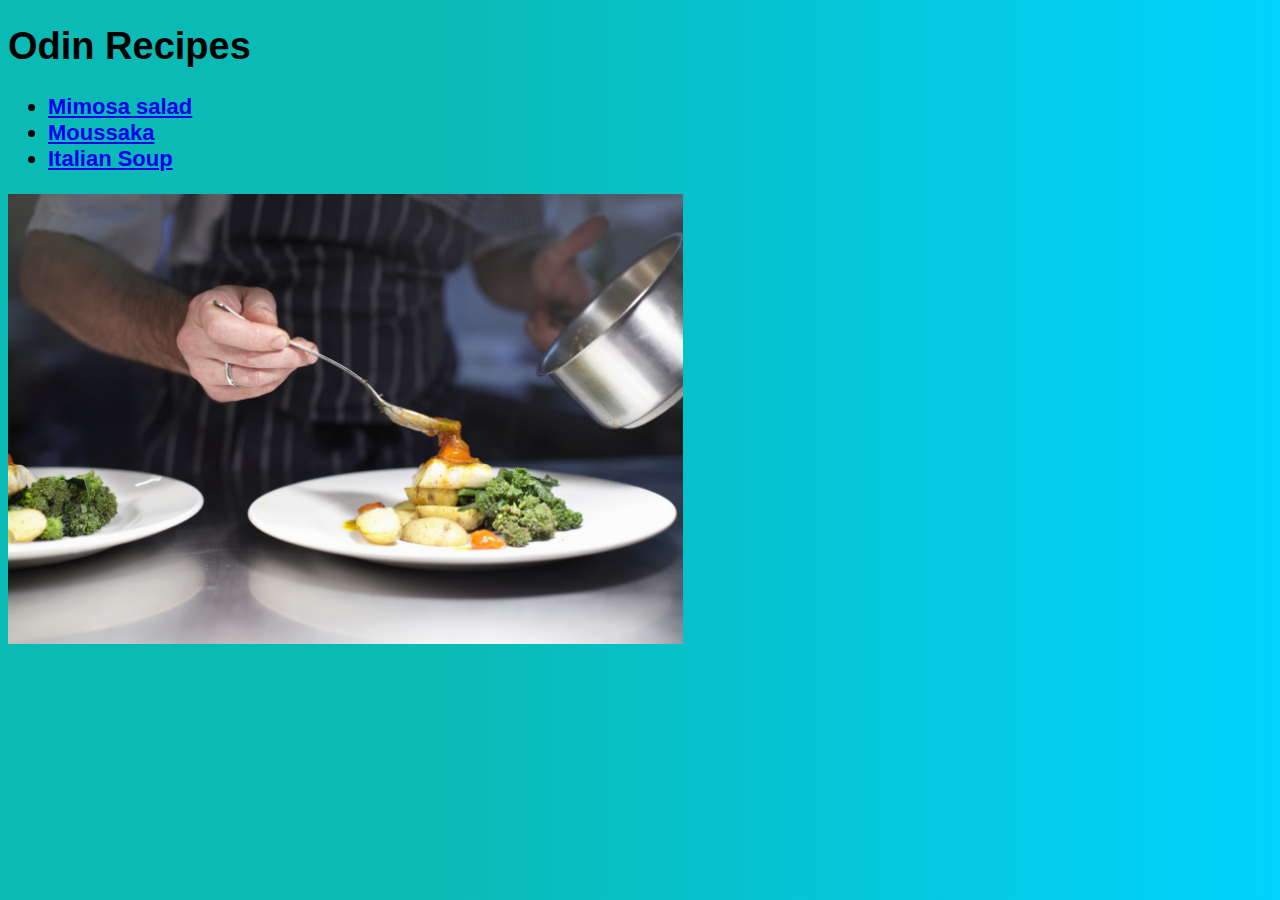
<file: index.html>
<!DOCTYPE html>
<html lang="en">
<head>
  <meta charset="UTF-8">
  <title>Recipes</title>
  <link rel="stylesheet" href="styles.css">
</head>
<body class="main-style">
  <h1>Odin Recipes</h1>  
  <ul class="main-list">
    <li class="main-list"><a href="./recipes/mimosa.html">Mimosa salad</a></li>
    <li class="main-list"><a href="./recipes/moussaka.html">Moussaka</a></li>
    <li class="main-list"><a href="./recipes/italiansoup.html">Italian Soup</a></li>
  </ul>
  <img src="./img/cuisine.jpg" alt="Chef cuisine photo" height="450">
</body>
</html>
</file>
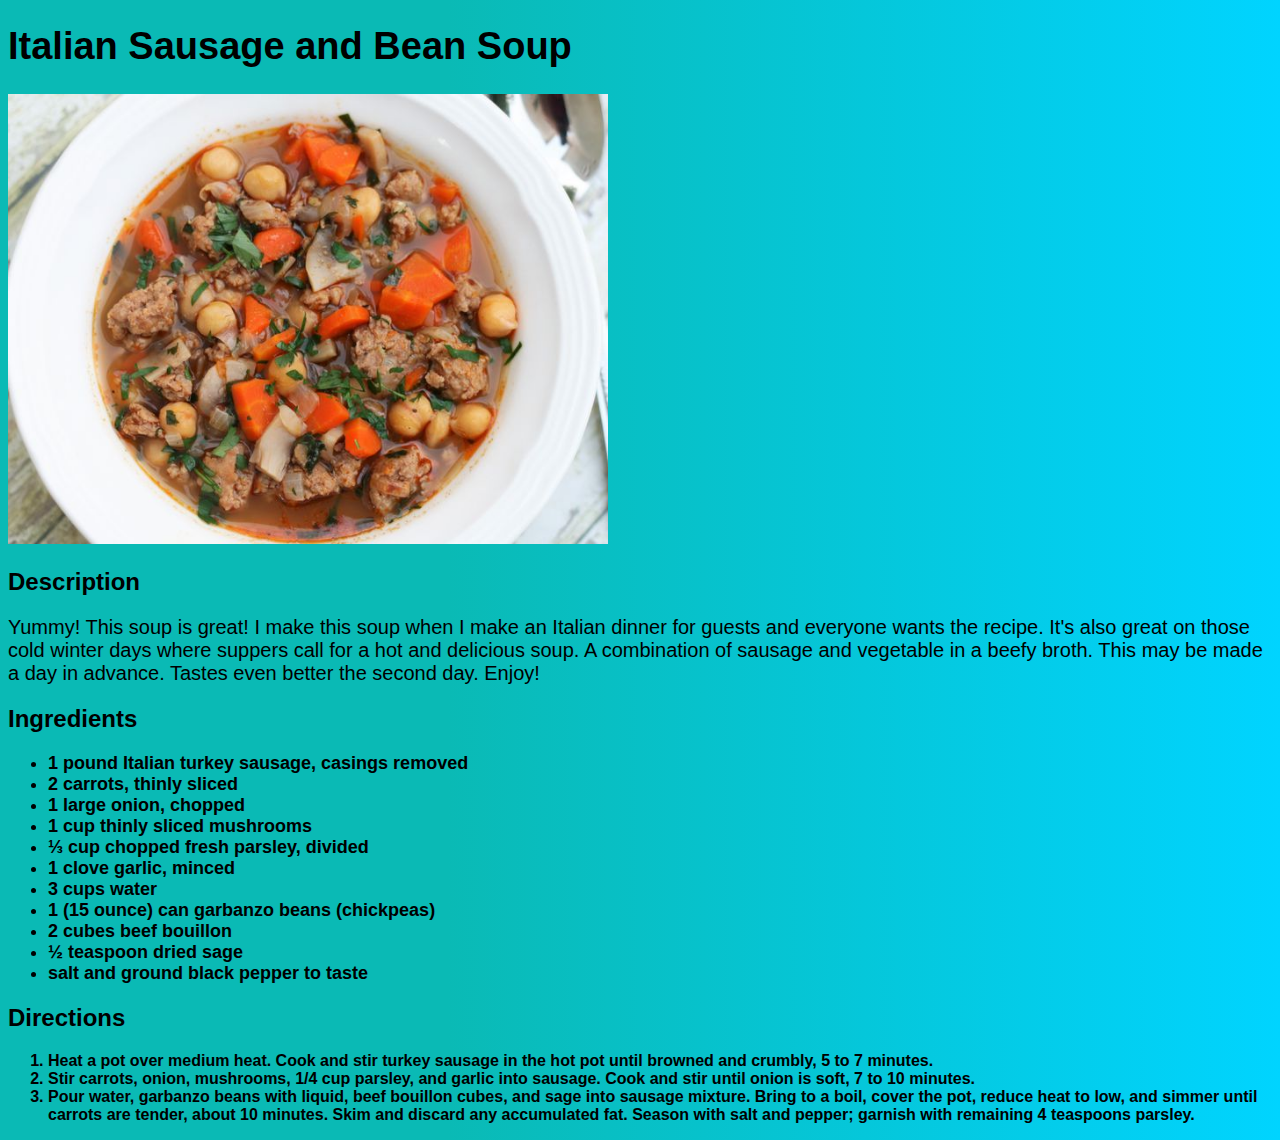
<file: recipes/italiansoup.html>
<!DOCTYPE html>
<html lang="en">

<head>
  <meta charset="UTF-8">
  <title>Italian Soup</title>
  <link rel="stylesheet" href="../styles.css">
</head>

<body class="main-style">
  <h1>Italian Sausage and Bean Soup</h1>
  <img src="../img/italian-soup.jpg" alt="Plate of Italian soup photo" height="450">
  <h2>Description</h2>
  <p>Yummy! This soup is great! I make this soup when I make an Italian dinner for guests and 
    everyone wants the recipe. It's also great on those cold winter days where suppers call for
    a hot and delicious soup. A combination of sausage and vegetable in a beefy broth. This may
    be made a day in advance. Tastes even better the second day. Enjoy!</p>
  <h2>Ingredients</h2>
  <ul>
    <li>1 pound Italian turkey sausage, casings removed</li>
    <li>2 carrots, thinly sliced</li>
    <li>1 large onion, chopped</li>
    <li>1 cup thinly sliced mushrooms</li>
    <li>⅓ cup chopped fresh parsley, divided</li>
    <li>1 clove garlic, minced</li>
    <li>3 cups water</li>
    <li>1 (15 ounce) can garbanzo beans (chickpeas)</li>
    <li>2 cubes beef bouillon</li>
    <li>½ teaspoon dried sage</li>
    <li>salt and ground black pepper to taste</li>
  </ul>
  <h2>Directions</h2>
  <ol>
    <li>Heat a pot over medium heat. Cook and stir turkey
      sausage in the hot pot until browned and crumbly, 5 to 7 minutes.</li>
    <li>Stir carrots, onion, mushrooms, 1/4 cup parsley, and garlic into sausage. 
      Cook and stir until onion is soft, 7 to 10 minutes.</li>
    <li>Pour water, garbanzo beans with liquid, beef bouillon cubes, and sage into sausage 
      mixture. Bring to a boil, cover the pot, reduce heat to low, and simmer until carrots
      are tender, about 10 minutes. Skim and discard any accumulated fat.
      Season with salt and pepper; garnish with remaining 4 teaspoons parsley.</li>
  </ol>
</body>

</html>
</file>
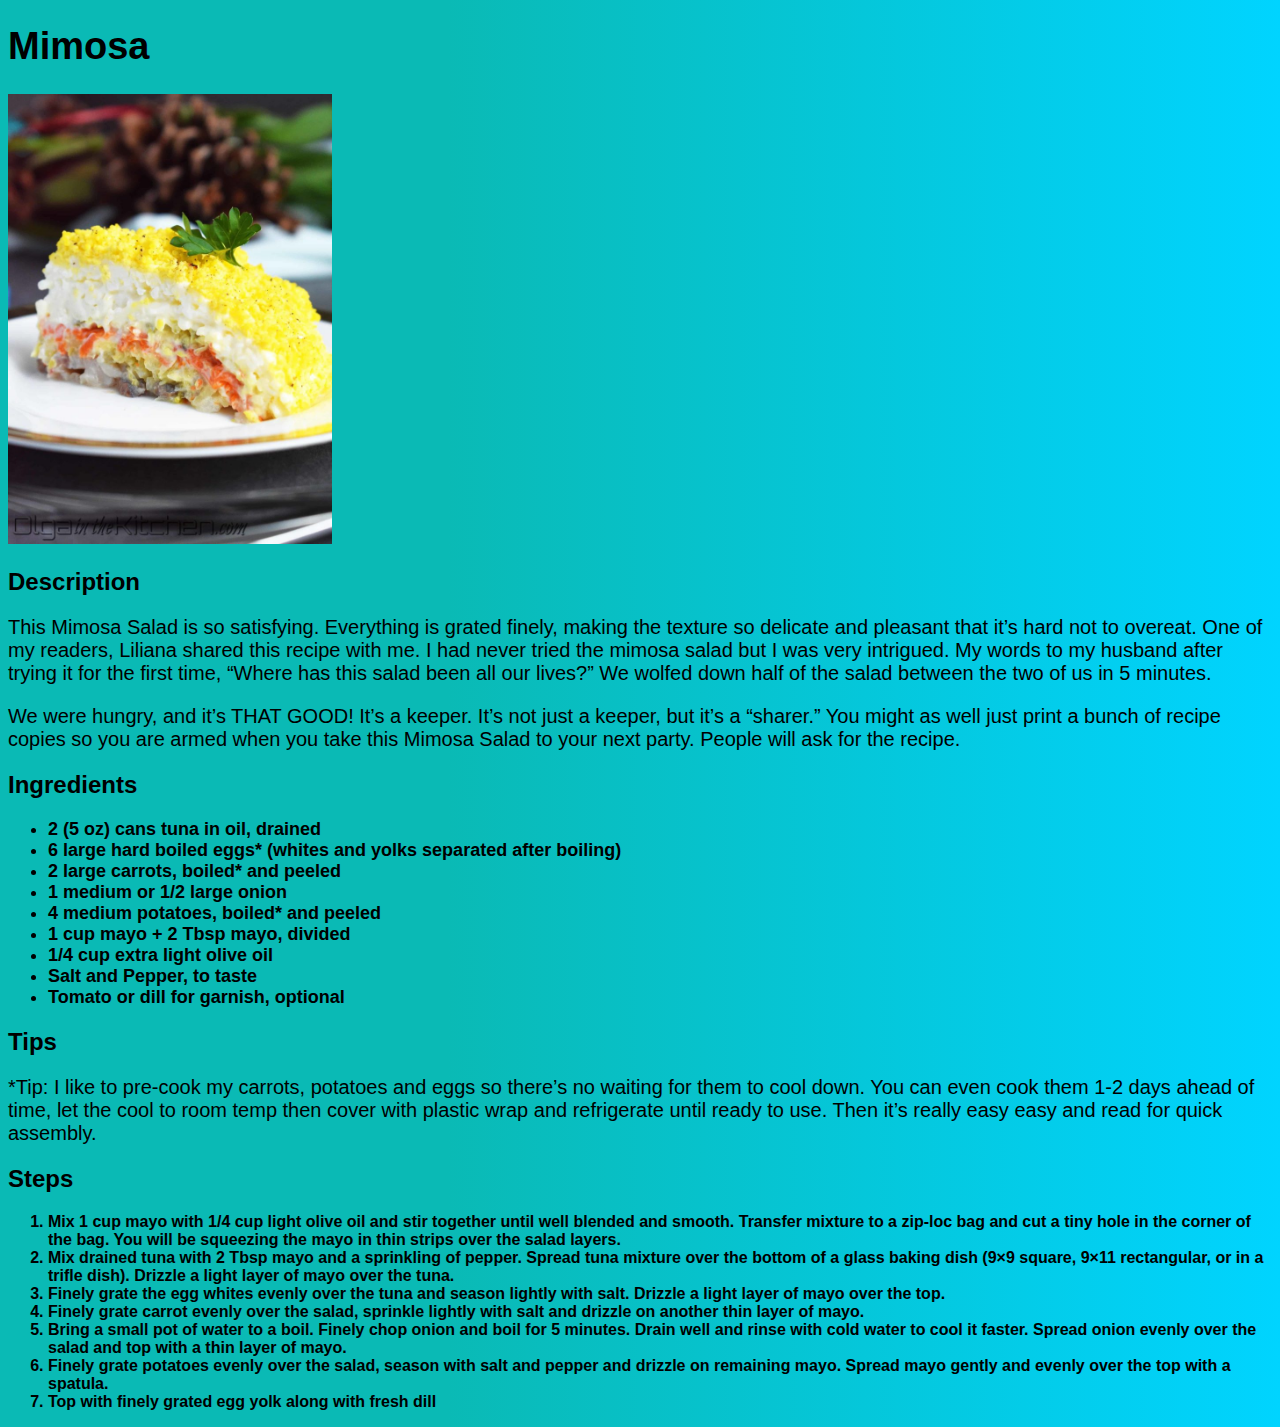
<file: recipes/mimosa.html>
<!DOCTYPE html>
<html lang="en">

<head>
  <meta charset="UTF-8">
  <title>Mimosa</title>
  <link rel="stylesheet" href="../styles.css">
</head>

<body class="main-style">
  <h1>Mimosa</h1>
  <img src="../img/mimosa.jpg" alt="Photo of Mimosa salad" height="450">
  <h2>Description</h2>
  <p>This Mimosa Salad is so satisfying. Everything is grated finely, making the texture so delicate
    and pleasant that it’s hard not to overeat. One of my readers, Liliana shared this recipe with me. 
    I had never tried the mimosa salad but I was very intrigued. My words to my husband after trying 
    it for the first time, “Where has this salad been all our lives?” We wolfed down half of the salad 
    between the two of us in 5 minutes.</p>
  <p>We were hungry, and it’s THAT GOOD! It’s a keeper. It’s not just a keeper, but it’s a “sharer.” 
    You might as well just print a bunch of recipe copies so you are armed when you take this Mimosa 
    Salad to your next party. People will ask for the recipe.</p>
  <h2>Ingredients</h2>
  <ul>
    <li>2 (5 oz) cans tuna in oil, drained</li>
    <li>6 large hard boiled eggs* (whites and yolks separated after boiling)</li>
    <li>2 large carrots, boiled* and peeled</li>
    <li>1 medium or 1/2 large onion</li>
    <li>4 medium potatoes, boiled* and peeled</li>
    <li>1 cup mayo + 2 Tbsp mayo, divided</li>
    <li>1/4 cup extra light olive oil</li>
    <li>Salt and Pepper, to taste</li>
    <li>Tomato or dill for garnish, optional</li>
  </ul>
  <h2>Tips</h2>
  <p>*Tip: I like to pre-cook my carrots, potatoes and eggs so there’s no waiting for them to cool down.
  You can even cook them 1-2 days ahead of time, let the cool to room temp then cover with plastic wrap
  and refrigerate until ready to use. Then it’s really easy easy and read for quick assembly.</p>
  <h2>Steps</h2>
  <ol>
    <li>Mix 1 cup mayo with 1/4 cup light olive oil and stir together until well blended and smooth. Transfer mixture to a
    zip-loc bag and cut a tiny hole in the corner of the bag. You will be squeezing the mayo in thin strips over the salad
    layers.</li>
    <li>Mix drained tuna with 2 Tbsp mayo and a sprinkling of pepper. Spread tuna mixture over the bottom of a glass baking dish
    (9×9 square, 9×11 rectangular, or in a trifle dish). Drizzle a light layer of mayo over the tuna.</li>
    <li>Finely grate the egg whites evenly over the tuna and season lightly with salt. Drizzle a light layer of mayo over the
    top.</li>
    <li>Finely grate carrot evenly over the salad, sprinkle lightly with salt and drizzle on another thin layer of mayo.</li>
    <li>Bring a small pot of water to a boil. Finely chop onion and boil for 5 minutes. Drain well and rinse with cold water to
    cool it faster. Spread onion evenly over the salad and top with a thin layer of mayo.</li>
    <li>Finely grate potatoes evenly over the salad, season with salt and pepper and drizzle on remaining mayo. Spread mayo
    gently and evenly over the top with a spatula.</li>
    <li>Top with finely grated egg yolk along with fresh dill</li>
  </ol>
</body>

</html>
</file>
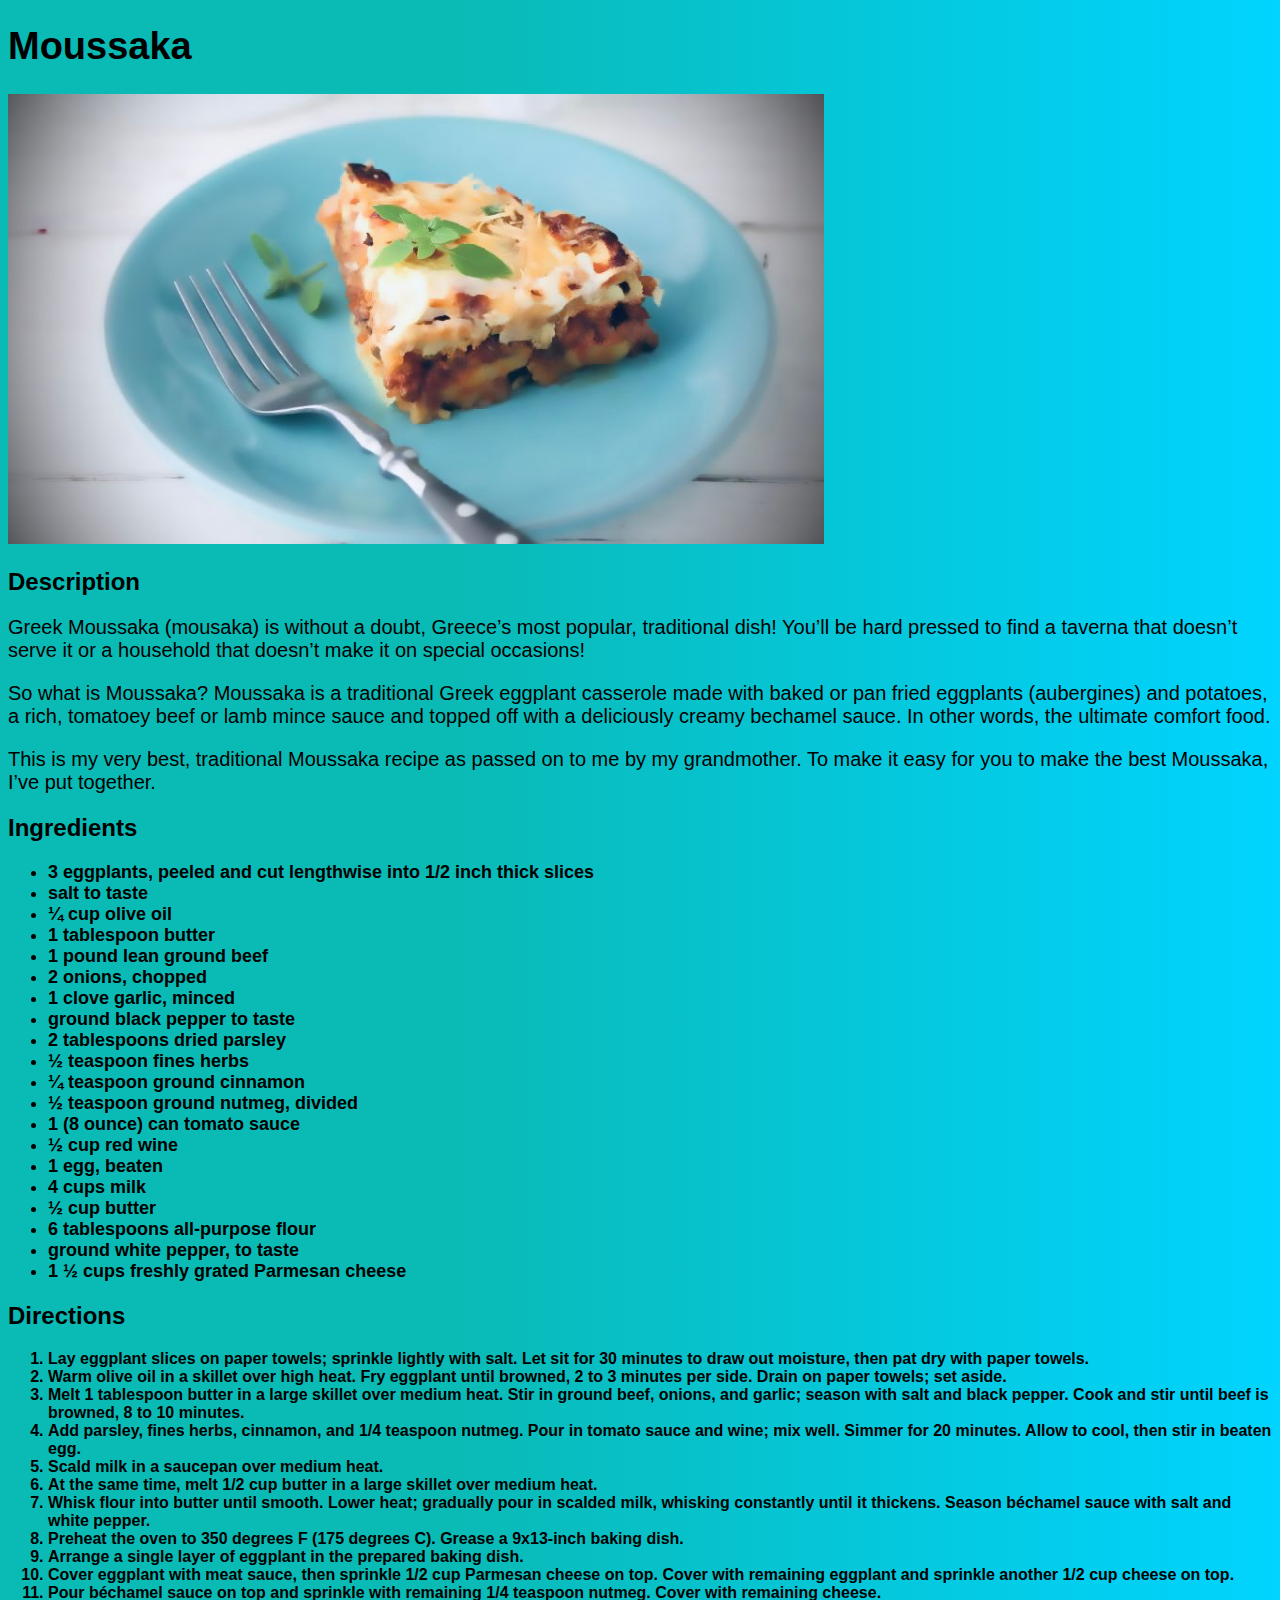
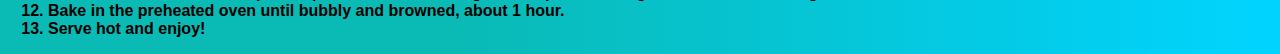
<file: recipes/moussaka.html>
<!DOCTYPE html>
<html lang="en">

<head>
  <meta charset="UTF-8">
  <title>Moussaka</title>
  <link rel="stylesheet" href="../styles.css">
</head>

<body class="main-style">
  <h1>Moussaka</h1>
  <img src="../img/moussaka.jpg" alt="Moussaka photo" height="450">
  <h2>Description</h2>
  <p>Greek Moussaka (mousaka) is without a doubt, Greece’s most popular, traditional dish! You’ll be
     hard pressed to find a taverna that doesn’t serve it or a household that doesn’t make it on special
     occasions!</p>
  <p>So what is Moussaka? Moussaka is a traditional Greek eggplant casserole made with baked or pan fried
     eggplants (aubergines) and potatoes, a rich, tomatoey beef or lamb mince sauce and topped off with a
     deliciously creamy bechamel sauce. In other words, the ultimate comfort food.</p>
  <p>This is my very best, traditional Moussaka recipe as passed on to me by my grandmother. To make it easy for you to make
  the best Moussaka, I’ve put together.</p>
  <h2>Ingredients</h2>
  <ul>
    <li>3 eggplants, peeled and cut lengthwise into 1/2 inch thick slices</li>
    <li>salt to taste</li>
    <li>¼ cup olive oil</li>
    <li>1 tablespoon butter</li>
    <li>1 pound lean ground beef</li>
    <li>2 onions, chopped</li>
    <li>1 clove garlic, minced</li>
    <li>ground black pepper to taste</li>
    <li>2 tablespoons dried parsley</li>
    <li>½ teaspoon fines herbs</li>
    <li>¼ teaspoon ground cinnamon</li>
    <li>½ teaspoon ground nutmeg, divided</li>
    <li>1 (8 ounce) can tomato sauce</li>
    <li>½ cup red wine</li>
    <li>1 egg, beaten</li>
    <li>4 cups milk</li>
    <li>½ cup butter</li>
    <li>6 tablespoons all-purpose flour</li>
    <li>ground white pepper, to taste</li>
    <li>1 ½ cups freshly grated Parmesan cheese</li>
  </ul>
  <h2>Directions</h2>
  <ol>
    <li>Lay eggplant slices on paper towels; sprinkle lightly with salt. Let sit for 30 minutes to draw
       out moisture, then pat dry with paper towels.</li>
    <li>Warm olive oil in a skillet over high heat. Fry eggplant until browned, 2 to 3 minutes per side.
       Drain on paper towels; set aside.</li>
    <li>Melt 1 tablespoon butter in a large skillet over medium heat. Stir in ground beef, onions, and
       garlic; season with salt and black pepper. Cook and stir until beef is browned, 8 to 10 minutes.</li>
    <li>Add parsley, fines herbs, cinnamon, and 1/4 teaspoon nutmeg. Pour in tomato sauce and wine; mix
       well. Simmer for 20 minutes. Allow to cool, then stir in beaten egg.</li>
    <li>Scald milk in a saucepan over medium heat.</li>
    <li>At the same time, melt 1/2 cup butter in a large skillet over medium heat.</li>
    <li>Whisk flour into butter until smooth. Lower heat; gradually pour in scalded milk, whisking 
      constantly until it thickens. Season béchamel sauce with salt and white pepper.</li>
    <li>Preheat the oven to 350 degrees F (175 degrees C). Grease a 9x13-inch baking dish.</li>
    <li>Arrange a single layer of eggplant in the prepared baking dish.</li>
    <li>Cover eggplant with meat sauce, then sprinkle 1/2 cup Parmesan cheese on top. Cover with 
      remaining eggplant and sprinkle another 1/2 cup cheese on top.</li>
    <li>Pour béchamel sauce on top and sprinkle with remaining 1/4 teaspoon nutmeg. Cover with 
      remaining cheese.</li>
    <li>Bake in the preheated oven until bubbly and browned, about 1 hour.</li>
    <li>Serve hot and enjoy!</li>
  </ol>
</body>

</html>
</file>
<file: styles.css>
.main-style {
  background: linear-gradient(90deg, rgba(10, 186, 181, 1) 35%, rgba(0, 212, 255, 1) 100%);
  font-family: Verdana, Geneva, Tahoma, sans-serif,'Times New Roman', Times, serif;
}


h1 {
  color: black;
  font-size: 38px;
}

.main-list {
  font-size: 22px;
}

p {
  font-size: 20px;
}

li {
  font-size: 18px;
  font-weight: 800;
}

ol li {
  font-size: 16px;
}
</file>
